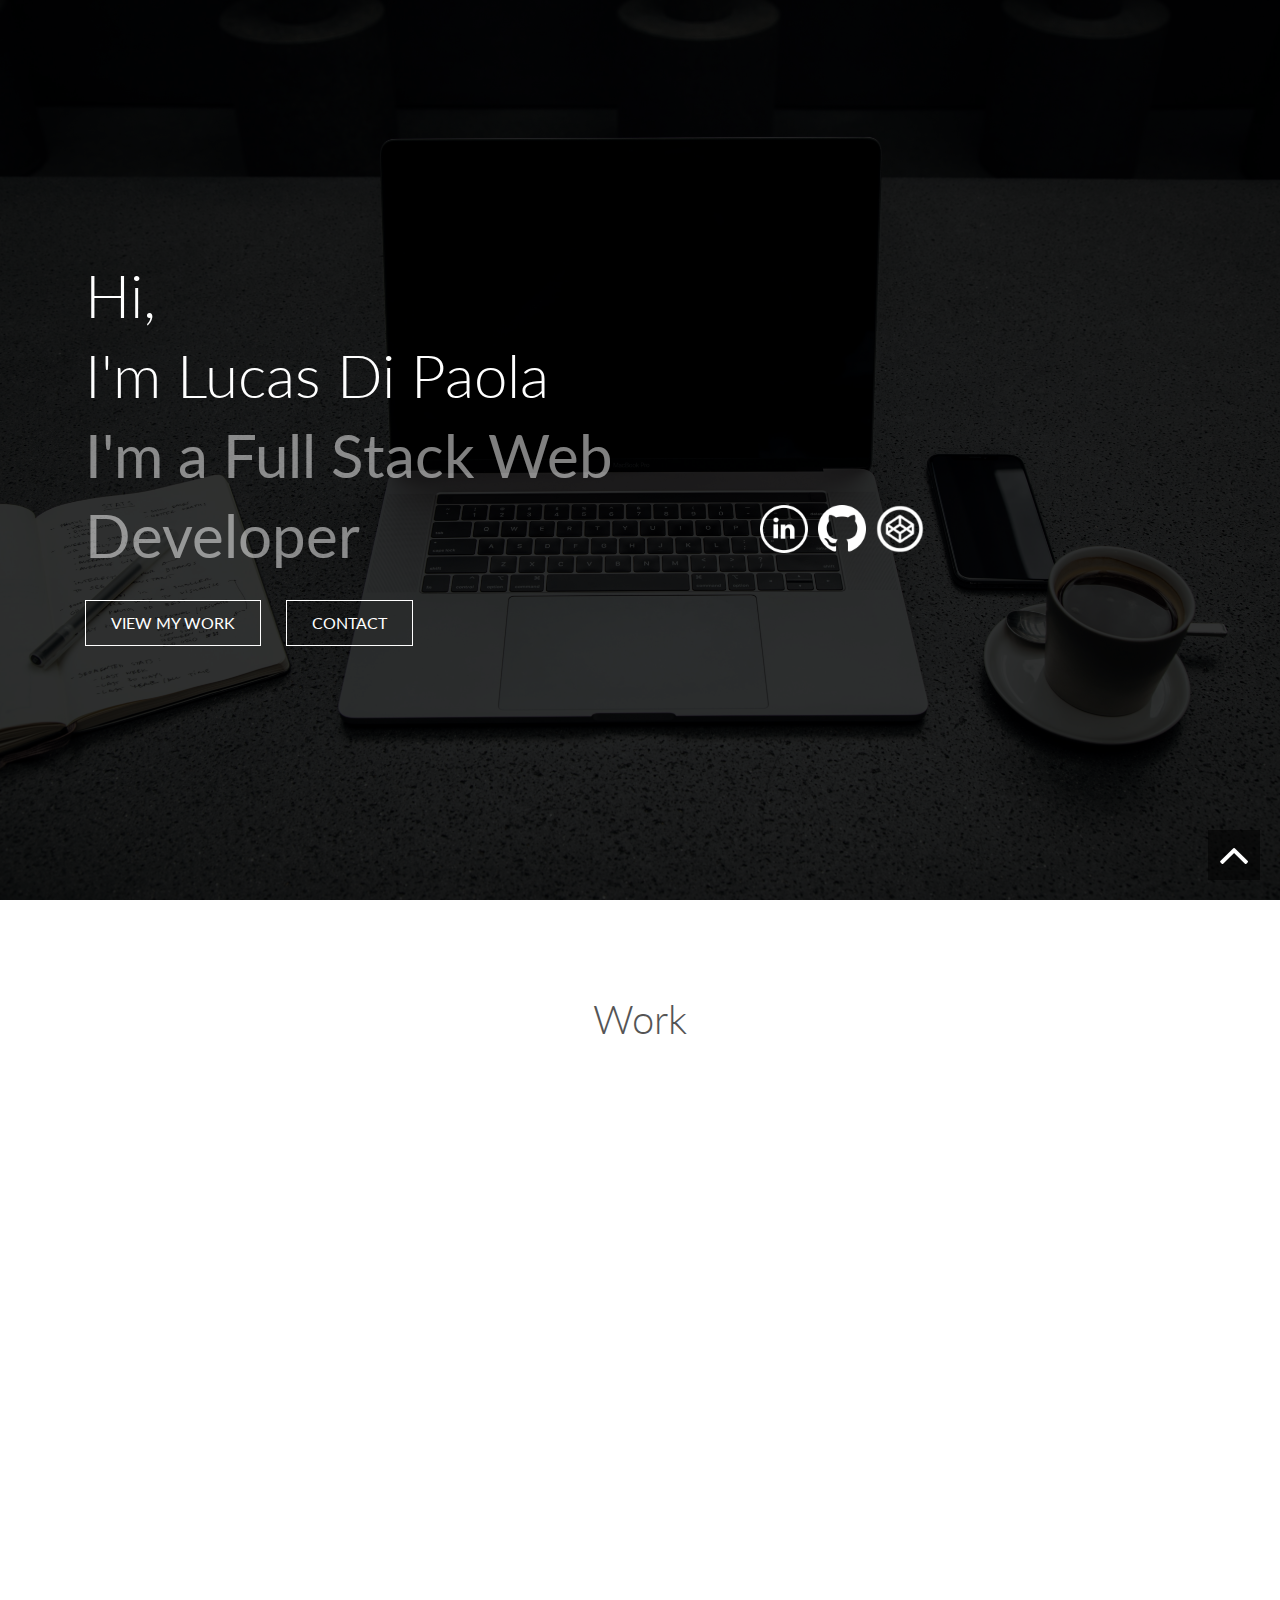
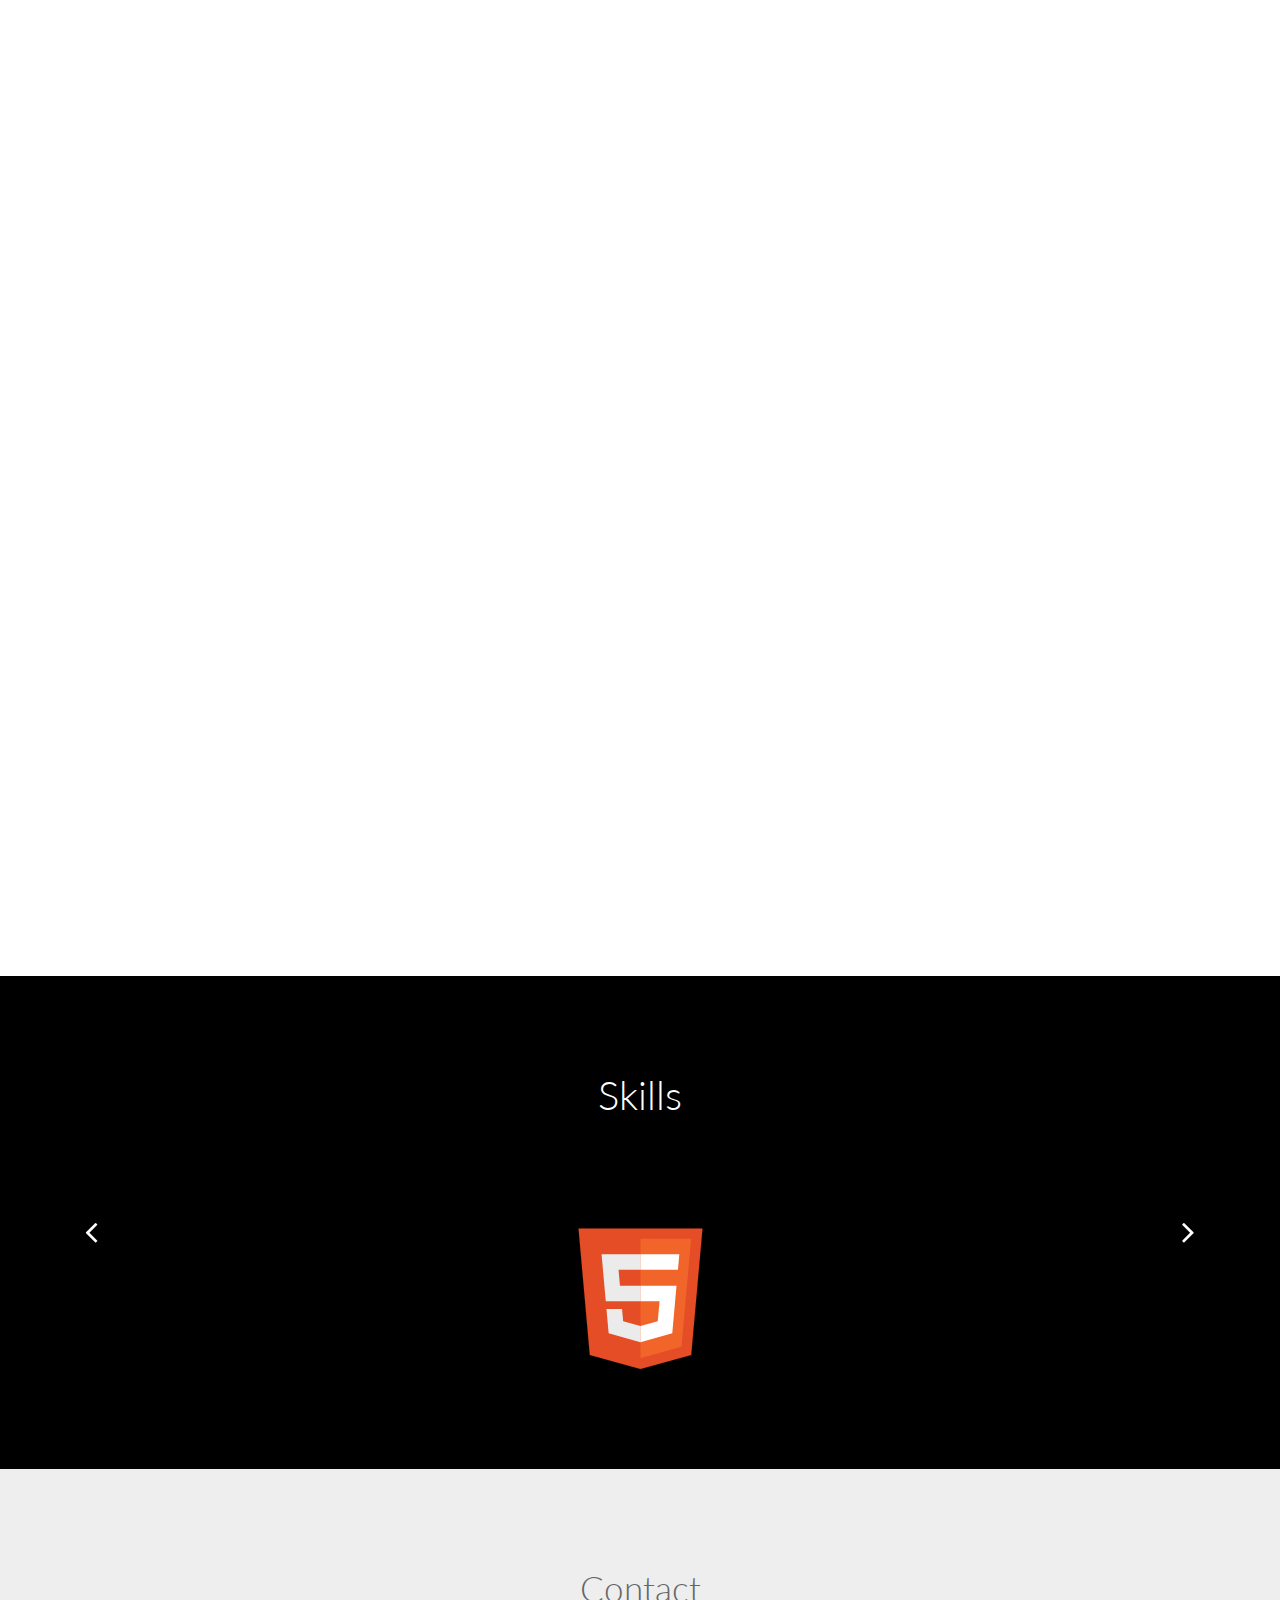
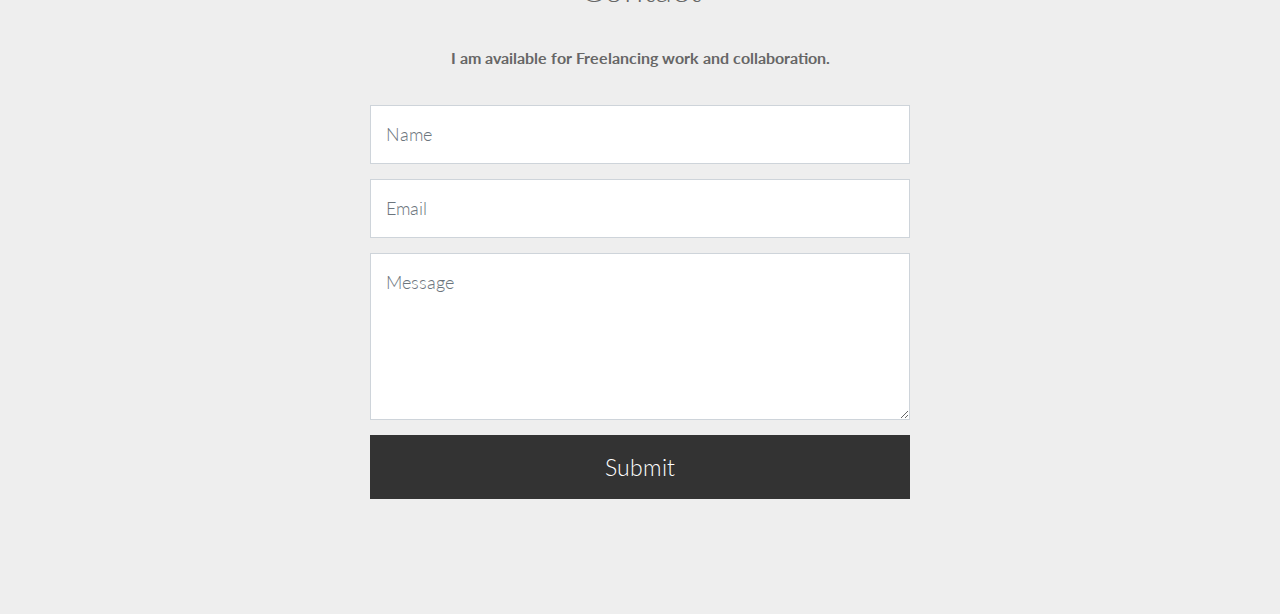
<file: index.html>
<!DOCTYPE html>
<html lang="en" class="no-js">
	<title>Lucas Di Paola</title>
	<meta name="author" content="Amit Bajracharya">
	<meta charset="UTF-8" />
	<meta name="viewport" content="width=device-width, initial-scale=1.0">
		
	

	<script src="assets/js/jquery-3.5.1.min.js"></script>
	<script src="assets/bootstrap/js/bootstrap.min.js"></script>

	

	<link rel="stylesheet" href="assets/bootstrap/css/bootstrap.min.css">
	<link rel="stylesheet" href="assets/fontawesome/css/font-awesome.css">
	

	<link rel="stylesheet" href="assets/gridloading/css/component.css">
	<link rel="stylesheet" href="assets/animate.css" >
	<link rel="stylesheet" href="style.css">


	
</head>
<body>

<!-- header -->
<div id="top" class="header-bg fullpage">
<div class="header fullpage">
	<div class="container">
		<div class="absolute-center">
		<div class="row">
			<div class="col-sm-7">
				<h1 class="info animated fadeInDown"><a href="#" class="logo">Hi,<br>I'm <u>Lucas Di Paola</u></a><br><b>I'm a Full Stack Web Developer</h1>
				<a href="#work" class="btn scroll animated bounceInUp">View My Work</a><a href="#contact" class="btn scroll animated bounceInDown">Contact</a>
			</div>
			<div class="col-sm-4 col-sm-offset-1">
				<div class="connect-icon">
						<div class="prof-links clearfix animated bounceInUp">
						<a href="https://www.linkedin.com/in/lucas-d-777830160/"><img alt="portfolio" src="images/linked.png" height="48"></a>
						<a href="https://github.com/ldipaola"><img alt="portfolio" src="images/github.png" height="48"></a>						
						<a href="https://codepen.io/Lukey88"><img alt="portfolio" src="images/codepen.png" height="48"></a>
						</div>
						<br>
						<!-- <div class="social  clearfix  animated bounceInDown">
						<a href="#"><img alt="portfolio" src="images/facebook.png" width="32"></a>
						<a href="#"><img alt="portfolio" src="images/twitter.png"  width="32"></a>				
						<a href="#"><img alt="portfolio" src="images/instagram.png"  width="32"></a>
						<a href="#"><img alt="portfolio" src="images/pinterest.png" width="32"></a>
						</div> -->
				</div>
			</div>
		</div>
		</div>
	</div>
</div>
</div>
<!-- header -->


<div class="content-body">
	
    

<!-- works -->
<div id="work" class="portfolio spacer">
<div class="container">
<h2 class="center">Work</h2>

	<ul class="grid effect-2" id="grid">
		<li><div class="card portfolio animated fadeInDown">
			<img class="card-img-top" src="images/grid-image/budget-tracker.png" alt="Card image cap">
			<div class="card-body">
			  <h5 class="card-title">PWA Budget tracker</h5>
			  <p class="card-text">Progressive Web App for tracking your budget. Demonstrating the use of the serviceWorker and indexedDB to cache and store data while app is offline and sync with a database once back online</p>
			  <a href="https://github.com/ldipaola/PWA-Budget-Tracker" target="_blank" style="display: inline;" class="work work-btn">Github</a>
			  <a href="https://secure-coast-48273.herokuapp.com/" target="_blank" style="display: inline;" class="work work-btn">Deployed</a>
			</div>
		  </div></li>
		<li><div class="card portfolio animated fadeInDown">
			<img class="card-img-top" src="images/grid-image/workout-tracker.png" alt="Card image cap">
			<div class="card-body">
			  <h5 class="card-title">Workout Tracker</h5>
			  <p class="card-text">Simple app for tracking your workout. Using MongoDB & Mongoose</p>
			  <a href="https://github.com/ldipaola/workout-tracker" target="_blank" style="display: inline;" class="work work-btn">Github</a>
			  <a href="https://workout-tracker-ldp.herokuapp.com/" target="_blank" style="display: inline;" class="work work-btn">Deployed</a>
			</div>
		  </div></li>
		<li><div class="card portfolio animated fadeInDown">
			<img class="card-img-top" src="images/grid-image/eat-da-burger.png" alt="Card image cap">
			<div class="card-body">
			  <h5 class="card-title">Burger Logger</h5>
			  <p class="card-text">A simple project made using MySQL, node, Express, Handlebars and a homemade ORM to demonstrate the Model View Controller (MVC) design pattern</p>
			  <a href="https://github.com/ldipaola/burger-logger" target="_blank" style="display: inline;" class="work work-btn">Github</a>
			  <a href="https://secure-coast-48273.herokuapp.com/" target="_blank" style="display: inline;" class="work work-btn">Deployed</a>
			</div>
		  </div></li>
		<li><div class="card portfolio animated fadeInDown">
			<img class="card-img-top" src="images/grid-image/work-day-scheduler.png" alt="Card image cap">
			<div class="card-body">
			  <h5 class="card-title">Work Day Scheduler</h5>
			  <p class="card-text">To create a simple calendar application that allows the user to save events for each hour of the day. Events are saved into local storage and features dynamically updated HTML and CSS powered by jQuery</p>
			  <a href="https://ldipaola.github.io/Work-Day-Scheduler/" target="_blank" style="display: inline;" class="work work-btn">Github</a>
			  <a href="https://secure-coast-48273.herokuapp.com/" target="_blank" style="display: inline;" class="work work-btn">Deployed</a>
			</div>
		  </div></li>
		<li><div class="card portfolio animated fadeInDown">
			<img class="card-img-top" src="images/grid-image/budget.png" alt="Card image cap">
			<div class="card-body">
			  <h5 class="card-title">Budget Tracker</h5>
			  <p class="card-text">Budget tracking app made using Node.js, Express.js, Handlebars.js and Sequelize. Demonstrating MVC design pattern</p>
			  <a href="https://github.com/ldipaola/project-2" target="_blank" style="display: inline;" class="work work-btn">Github</a>
			  <a href="https://project-2-monash.herokuapp.com/" target="_blank" style="display: inline;" class="work work-btn">Deployed</a>
			</div>
		  </div></li>
		<li><div class="card portfolio animated fadeInDown">
			<img class="card-img-top" src="images/grid-image/employee-directory.png" alt="Card image cap">
			<div class="card-body">
			  <h5 class="card-title">Employee Directory</h5>
			  <p class="card-text">Employee directory made using react. App to allows a user to view information about employees, search by name, filter by title and order alphabetically</p>
			  <a href="https://github.com/ldipaola/Employee-Directory" target="_blank" style="display: inline;" class="work work-btn">Github</a>
			  <a href="https://ldipaola.github.io/Employee-Directory/" target="_blank" style="display: inline;" class="work work-btn">Deployed</a>
			</div>
		  </div></li>
		<li><div class="card portfolio animated fadeInDown">
			<img class="card-img-top" src="images/grid-image/note-taker.png" alt="Card image cap">
			<div class="card-body">
			  <h5 class="card-title">Note Taker</h5>
			  <p class="card-text">An application that can be used to write, save, and delete notes. Made using Node.js and Express.js</p>
			  <a href="https://github.com/ldipaola/note-taker" target="_blank" style="display: inline;" class="work work-btn">Github</a>
			  <a href="https://shrouded-reaches-20476.herokuapp.com/" target="_blank" style="display: inline;" class="work work-btn">Deployed</a>
			</div>
		  </div></li>
		<li><div class="card portfolio animated fadeInDown">
			<img class="card-img-top" src="images/grid-image/covid-dashboard.png" alt="Card image cap">
			<div class="card-body">
			  <h5 class="card-title">Covid Dashboard</h5>
			  <p class="card-text">This app is a render of all the countries around the world that have high numbers of cases of infections and deaths. Countries are searchable and statistics are graphed to show trends</p>
			  <a href="https://github.com/ldipaola/covid-dashboard" target="_blank" style="display: inline;" class="work work-btn">Github</a>
			  <a href="https://ldipaola.github.io/covid-dashboard/statistics.html" target="_blank" style="display: inline;" class="work work-btn">Deployed</a>
			</div>
		  </div></li>
		<li><div class="card portfolio animated fadeInDown">
			<img class="card-img-top" src="images/grid-image/google-books.png" alt="Card image cap">
			<div class="card-body">
			  <h5 class="card-title">Google Books</h5>
			  <p class="card-text">App for searching and saving google books</p>
			  <a href="https://github.com/ldipaola/google-book-search" target="_blank" style="display: inline;" class="work work-btn">Github</a>
			  <a href="https://mysterious-badlands-35852.herokuapp.com/" target="_blank" style="display: inline;" class="work work-btn">Deployed</a>
			</div>
		  </div></li>
		<!-- <li><img alt="portfolio" src="images/grid-image/7.jpg"><div class="overlay animated fadeIn"><span class="animated bounceIn"><a href="http://www.thebootstrapthemes.com" target="_blank"><i class="fa fa-link"></i> View Website</a></span></div></li>
		<li><img alt="portfolio" src="images/grid-image/1.jpg"><div class="overlay animated fadeIn"><span class="animated bounceIn"><a href="http://www.thebootstrapthemes.com" target="_blank"><i class="fa fa-link"></i> View Website</a></span></div></li>
		<li><img alt="portfolio" src="images/grid-image/2.jpg"><div class="overlay animated fadeIn"><span class="animated fadeInDown"><a href="http://www.thebootstrapthemes.com" target="_blank"><i class="fa fa-link"></i> View Website</a></span></div></li>
		<li><img alt="portfolio" src="images/grid-image/3.jpg"><div class="overlay animated fadeIn"><span class="animated fadeInUp"><a href="http://www.thebootstrapthemes.com" target="_blank"><i class="fa fa-link"></i> View Website</a></span></div></li>
		<li><img alt="portfolio" src="images/grid-image/4.jpg"><div class="overlay animated fadeIn"><span class="animated bounceIn"><a href="http://www.thebootstrapthemes.com" target="_blank"><i class="fa fa-link"></i> View Website</a></span></div></li> -->
	</ul>
</div>

</div>
<!-- works -->




<!-- testimonials -->
<div class="testimonials-bg">
<div class="testimonials center spacer">
	<div class="container">
	<h2>Skills</h2>

	<div id="carousel-testimonials" class="carousel slide" data-ride="carousel">

	<div class="carousel-inner">	
			<div class="carousel-item active animated bounceInRight">
			<span class="animated slideInLeft"><img alt="portfolio" src="images/testimonials/html5.svg" width="175" height="175"></span>
			</div>
			<div class="carousel-item  animated bounceInRight">
			<span class="animated slideInLeft"><img alt="portfolio" src="images/testimonials/Node.js_logo.svg" width="175" height="175"></span>
			</div>
			<div class="carousel-item  animated bounceInRight">
			<span class="animated slideInLeft"><img alt="portfolio" src="images/testimonials/javascript-4.svg" width="175" height="175"></span>
			</div>
			<div class="carousel-item  animated bounceInRight">
			<span class="animated slideInLeft"><img alt="portfolio" src="images/testimonials/bootstrap-4.svg" width="175" height="175"></span>
			</div>
			<div class="carousel-item  animated bounceInRight">
			<span class="animated slideInLeft"><img alt="portfolio" src="images/testimonials/css3.svg" width="175" height="175"></span>
			</div>
			<div class="carousel-item  animated bounceInRight">
			<span class="animated slideInLeft"><img alt="portfolio" src="images/testimonials/jquery-2.svg" width="175" height="175"></span>
			</div>
			<div class="carousel-item  animated bounceInRight">
			<span class="animated slideInLeft"><img alt="portfolio" src="images/testimonials/mongodb.svg" width="175" height="175"></span>
			</div>
			<div class="carousel-item  animated bounceInRight">
			<span class="animated slideInLeft"><img alt="portfolio" src="images/testimonials/mysql-7.svg" width="175" height="175"></span>
			</div>
			<div class="carousel-item  animated bounceInRight">
			<span class="animated slideInLeft"><img alt="portfolio" src="images/testimonials/sequelize.svg" width="175" height="175"></span>
			</div>
	</div>

	<!-- Controls -->
  	<a class="left arrow" href="#carousel-testimonials" data-slide="prev"><i class="fa fa-angle-left"></i></a>
  	<a class="right arrow" href="#carousel-testimonials" data-slide="next"><i class="fa fa-angle-right"></i></a>
  	<!-- Controls -->
	</div>

	</div>	
</div>
</div>
<!-- testimonials -->








</div>


<!-- contact -->
<div id="contact" class="footer center spacer">

			

	<div class="container">
		<div class="row">
			<div class="col-sm-offset-3 col-sm-6 contact-form mx-auto">		
			<h3>Contact</h3>
			<p>I am available for Freelancing work and collaboration.</p>
			<form action="https://formspree.io/xvovpwed" method="POST">
			<input type="text" name="form_name" class="form-control" placeholder="Name" >
			<input type="email"  name="form_email" class="form-control" placeholder="Email">
			<textarea name="form_message" class="form-control" placeholder="Message" rows="5"></textarea>
			<input type="submit"  name="Submit" class="btn btn-primary btn-lg" value="Submit">
			</form>
			</div>
		</div>

		
	</div>
</div>
<!-- contact -->


<a href="#top" class="toTop scroll"><i class="fa fa-angle-up"></i></a>

		
		<!-- gridloading script -->
		<script src="assets/gridloading/js/modernizr.custom.js"></script>
		<script src="assets/gridloading/js/masonry.pkgd.min.js"></script>
		<script src="assets/gridloading/js/imagesloaded.js"></script>
		<script src="assets/gridloading/js/classie.js"></script>
		<script src="assets/gridloading/js/AnimOnScroll.js"></script>
		<!-- gridloading script -->


		<script src="assets/scripts.js"></script>


</body>

</html>
</file>
<file: assets/gridloading/css/component.css>
.grid {
	max-width: 100%;
	list-style: none;
	margin: 30px -7px;
	padding: 0;
}

.grid li {
	display: block;
	float: left;
	padding: 7px;
	width: 33%;
	opacity: 0;
}

.grid li.shown,
.no-js .grid li,
.no-cssanimations .grid li {
	opacity: 1;
}

.grid li a,
.grid li img {
	outline: none;
	border: none;
	display: block;
	max-width: 100%;
}

/* Effect 2: Move Up */
.grid.effect-2 li.animate {
	-webkit-transform: translateY(200px);
	-moz-transform: translateY(200px);
	transform: translateY(200px);
	-webkit-animation: moveUp 0.65s ease forwards;
	-moz-animation: moveUp 0.65s ease forwards;
	animation: moveUp 0.65s ease forwards;
}

@-webkit-keyframes moveUp {
	to { -webkit-transform: translateY(0); opacity: 1; }
}

@-moz-keyframes moveUp {
	to { -moz-transform: translateY(0); opacity: 1; }
}

@keyframes moveUp {
	to { transform: translateY(0); opacity: 1; }
}


@media screen and (max-width: 900px) {
	.grid li {
		width: 50%;
	}
}

@media screen and (max-width: 400px) {
	.grid li {
		width: 100%;
	}
}
</file>
<file: style.css>
@import url(http://fonts.googleapis.com/css?family=Lato:300,400,700,900);
body {
  background-color: #fff;
  font: normal 16px/22px Lato;
  color: #555;
}
p {
  padding-bottom: 20px;
}
a:hover {
  text-decoration: none;
}
.clearfix:after {
  content: ".";
  display: block;
  clear: both;
  visibility: hidden;
  line-height: 0;
  height: 0;
}
.clearfix {
  display: inline-block;
}
html[xmlns] .clearfix {
  display: block;
}
* html .clearfix {
  height: 1%;
}
h1,
h2,
h3,
h4,
h5,
h6 {
  font-family: Lato;
  margin: 0;
  padding: 0;
}
h1 {
  font-weight: 300;
  font-size: 60px;
  line-height: 80px;
}
h2 {
  font-weight: 300;
  font-size: 40px;
  line-height: 38px;
  margin-bottom: 80px;
}
h3 {
  font-weight: 300;
  font-size: 35px;
  line-height: 38px;
  margin-bottom: 40px;
}

.spacer {
  padding: 100px 0;
}
.center {
  text-align: center;
}

.header-bg {
  background: url(images/header-bg2.jpg) center fixed;
  background-size: cover;
}
.header {
  background: rgba(0, 0, 0, 0.8);
  position: absolute;
  top: 0;
  bottom: 0;
  left: 0;
  right: 0;
}
.fullpage .container {
  display: table;
  height: inherit;
}
.fullpage .absolute-center {
  display: table-cell;
  vertical-align: middle;
}

.header h1.info {
  color: #fff;
}
.header h1.info a {
  color: #fff;
  text-decoration: none;
}
.header h1.info a u {
  text-decoration: none;
}
.header h1.info a:hover u {
  text-decoration: underline;
}
.header h1.info b {
  opacity: 0.5;
}
.header h1.info b span {
  font-weight: 300;
  opacity: 0.7;
}
.header a.btn {
  color: #fff;
  border: 1px solid #fff;
  padding: 10px 25px;
  text-decoration: none;
  border-radius: 0;
  margin-top: 25px;
  margin-right: 25px;
  text-transform: uppercase;
  font-size: 16px;
}
.header a.btn:hover {
  background: rgba(0, 0, 0, 0.5);
  transition: all 0.5s ease;
}

.connect-icon {
  text-align: right;
}
.connect-icon a {
  float: left;
  margin-left: 10px;
}
.connect-icon a:hover {
  opacity: 0.5;
  transition: all 0.5s ease;
}

.connect-icon a.behance {
  margin-top: -10px;
}
.prof-links {
  display: flex;
  margin: 250px 0 50px 0;
}

.portfolio ul li {
  position: relative;
}
.portfolio ul li .overlay {
  display: none;
  position: absolute;
  top: 0;
  right: 0;
  left: 0;
  bottom: 0;
  background: rgba(0, 0, 0, 0.5);
  margin: 7px;
}
.portfolio ul li:hover .overlay {
  display: block;
}
.portfolio ul li .overlay span {
  position: absolute;
  width: 100%;
  text-align: center;
  top: 50%;
}
.portfolio ul li .overlay span a {
  border: 1px solid #fff;
  width: auto;
  display: inline-block;
  padding: 8px 20px;
  color: #fff;
  background: rgba(0, 0, 0, 0.6);
  letter-spacing: 2px;
  word-spacing: 5px;
}
.portfolio ul li .overlay span a:hover {
  background: rgba(0, 0, 0, 0.8);
}

.testimonials-bg {
  background: url(images/code.jpg) center fixed #000;
  background-size: cover;
}
.testimonials {
  background: rgba(0, 0, 0, 0.9);
  color: #fff;
}
.testimonials p {
  font-size: 26px;
  font-weight: 300;
  line-height: 35px;
  padding: 0 200px;
}

#carousel-testimonials .arrow {
  position: absolute;
  color: #fff;
  top: 12%;
  background: none;
  font-size: 35px;
}
#carousel-testimonials .arrow.left {
  left: 0;
}
#carousel-testimonials .arrow.right {
  right: 0;
}

.footer {
  background-color: #eee;
  color: #666;
}

.toTop {
  position: fixed;
  bottom: 20px;
  right: 20px;
  color: #fff;
  font-size: 50px;
  padding: 0 10px;
  background: rgba(0, 0, 0, 0.5);
}
.toTop:hover {
  opacity: 0.5;
  color: #fff;
  transition: all 0.5s ease;
}

.contact-form input,
.contact-form textarea {
  margin-bottom: 15px;
  font-size: 18px;
  height: auto;
  padding: 15px;
  font-weight: 300;
  border-radius: 0;
}
.contact-form input.btn {
  width: 100%;
  background-color: #333;
  color: #fff;
  font-size: 23px;
  border: none;
}

a.work.work-btn {
  display: inline-block;
  padding: 0.1em 0.5em;
  border: 0.1em solid rgba(27,31,35,.15);
  margin: 0 0.3em 0.3em 0;
  border-radius: 0.12em;
  box-sizing: border-box;
  text-decoration: none;
  font-family: "Roboto", sans-serif;
  font-weight: 300;
  color: #0366d6;
  text-align: center;
  transition: all 0.2s;
}
a.work.work-btn:hover {
  color: #ffffff;
  background-color: #0366d6;
}
@media all and (max-width: 30em) {
  a.work.work-btn {
    display: block;
    margin: 0.4em auto;
  }
}

@media (max-width: 1200px) {
  h1 {
    font-size: 50px;
    line-height: 70px;
  }
  h2 {
    font-size: 35px;
    margin-bottom: 50px;
  }
  h3 {
    font-size: 25px;
    margin-bottom: 30px;
  }
  .spacer {
    padding: 70px 0;
  }

  .testimonials p {
    padding: 0 100px;
  }
}

@media (max-width: 768px) {
  h1 {
    font-size: 40px;
    line-height: 60px;
  }
  h2 {
    font-size: 30px;
    margin-bottom: 30px;
  }
  h3 {
    font-size: 25px;
    margin-bottom: 25px;
  }
  .header .absolute-center {
    margin-top: 30%;
  }
}

@media (max-width: 767px) {
  h1 {
    font-size: 50px;
    line-height: 90px;
  }
  h2 {
    font-size: 25px;
    margin-bottom: 25px;
  }
  .header a.btn {
    font-size: 12px;
    margin-right: 18px;
  }
  .header a.btn:last-child {
    margin-right: 0;
  }
  .header .absolute-center {
    margin-top: 10%;
  }
  .prof-links {
    margin: 60px 0 10px 0;
    width: 100%;
  }
  .connect-icon a {
    margin: 0 10px 0 0;
  }
  .social {
    width: 100%;
  }
  .spacer {
    padding: 30px 0;
  }
}

@media (max-width: 600px) {
  h1 {
    font-size: 27px;
    line-height: 40px;
  }
  .testimonials p {
    padding: 0;
    font-size: 14px;
    line-height: 20px;
  }
}
</file>
